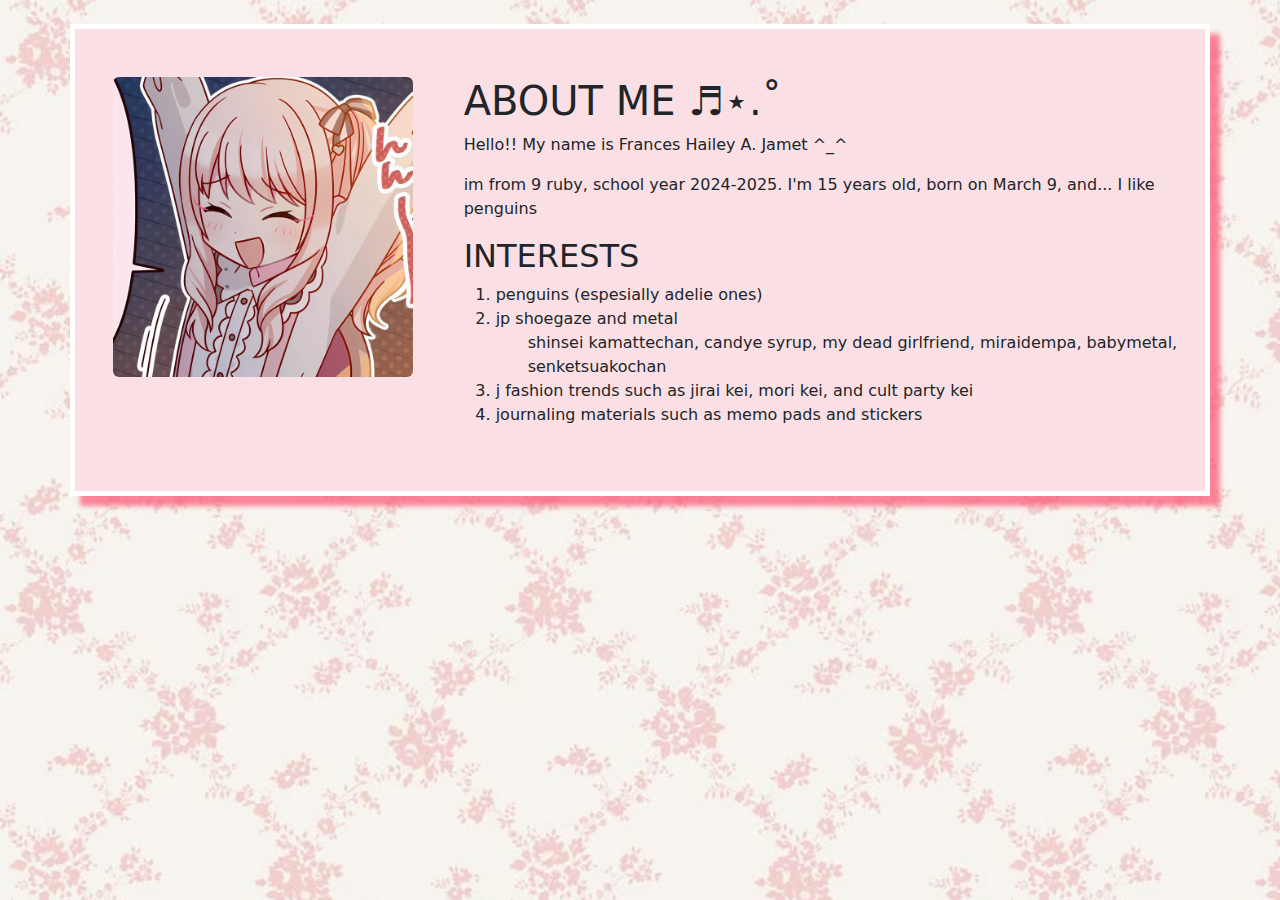
<file: index.html>
<!DOCTYPE html>
<html>	
	<head>
	<meta charset="utf-8">
	<meta name="viewport" content="width=device-width, initial-scale=1">
	<link rel="stylesheet" type="text/css" href="styles.css">
		<!-- bs5 setup -->
	<link href="https://cdn.jsdelivr.net/npm/bootstrap@5.3.3/dist/css/bootstrap.min.css" rel="stylesheet" integrity="sha384-QWTKZyjpPEjISv5WaRU9OFeRpok6YctnYmDr5pNlyT2bRjXh0JMhjY6hW+ALEwIH" crossorigin="anonymous">
		<!-- javascript setup -->
	<script src="https://cdn.jsdelivr.net/npm/bootstrap@5.3.3/dist/js/bootstrap.bundle.min.js" integrity="sha384-YvpcrYf0tY3lHB60NNkmXc5s9fDVZLESaAA55NDzOxhy9GkcIdslK1eN7N6jIeHz" crossorigin="anonymous"></script>
		<title>Q2-Exercise 2</title>
	</head>
	<body>

<br>
			
			<!-- UPDATE -->
			<div class="container mt-20 mb-20 pt-5 pb-5">
				<div class="row">
			
					<div class="col-md-4">
						<img class="rounded mx-auto d-block" src="01.jpg" width="300";>
					</div>
					<div class="col-md-8">
									<h1>ABOUT ME ♬⋆.˚</h1>
						<p>Hello!! My name is Frances Hailey A. Jamet ^_^</p>
						<p> im from 9 ruby, school year 2024-2025. I'm 15 years old, born on March 9, and... I like penguins</p>
					
					<h2> INTERESTS</h2>
						<ol>
							<li>penguins (espesially adelie ones)</li>
							<li>jp shoegaze and metal</li>
								<ul>shinsei kamattechan, candye syrup, my dead girlfriend, miraidempa, babymetal, senketsuakochan</ul>
							<li>j fashion trends such as jirai kei, mori kei, and cult party kei</li>
							<li>journaling materials such as memo pads and stickers</li>	
						</ol>	
					</div>
				</div>
			</div>
	</body>
</html>
</file>
<file: styles.css>
body{
			background-image: url(rizz.jpg);
			background-size: 1000px;
			animation: fadeInAnimation ease 3s;
            animation-iteration-count: 1;
            animation-fill-mode: forwards;
		} 
		@keyframes fadeInAnimation {
            0% {
                opacity: 0;
            }

            100% {
                opacity: 1;
            }
		}

		.container{
			padding: 10px;
			background-color: #fae0e4;
			box-shadow: 10px 10px 5px 0px rgba(249,94,123,0.75);
			-webkit-box-shadow: 10px 10px 5px 0px rgba(249,94,123,0.75);
			-moz-box-shadow: 10px 10px 5px 0px rgba(249,94,123,0.75);;
			border: thick solid;
			border-color: white;
		}
	
		

		#main{
			display: flex;
		}
</file>
